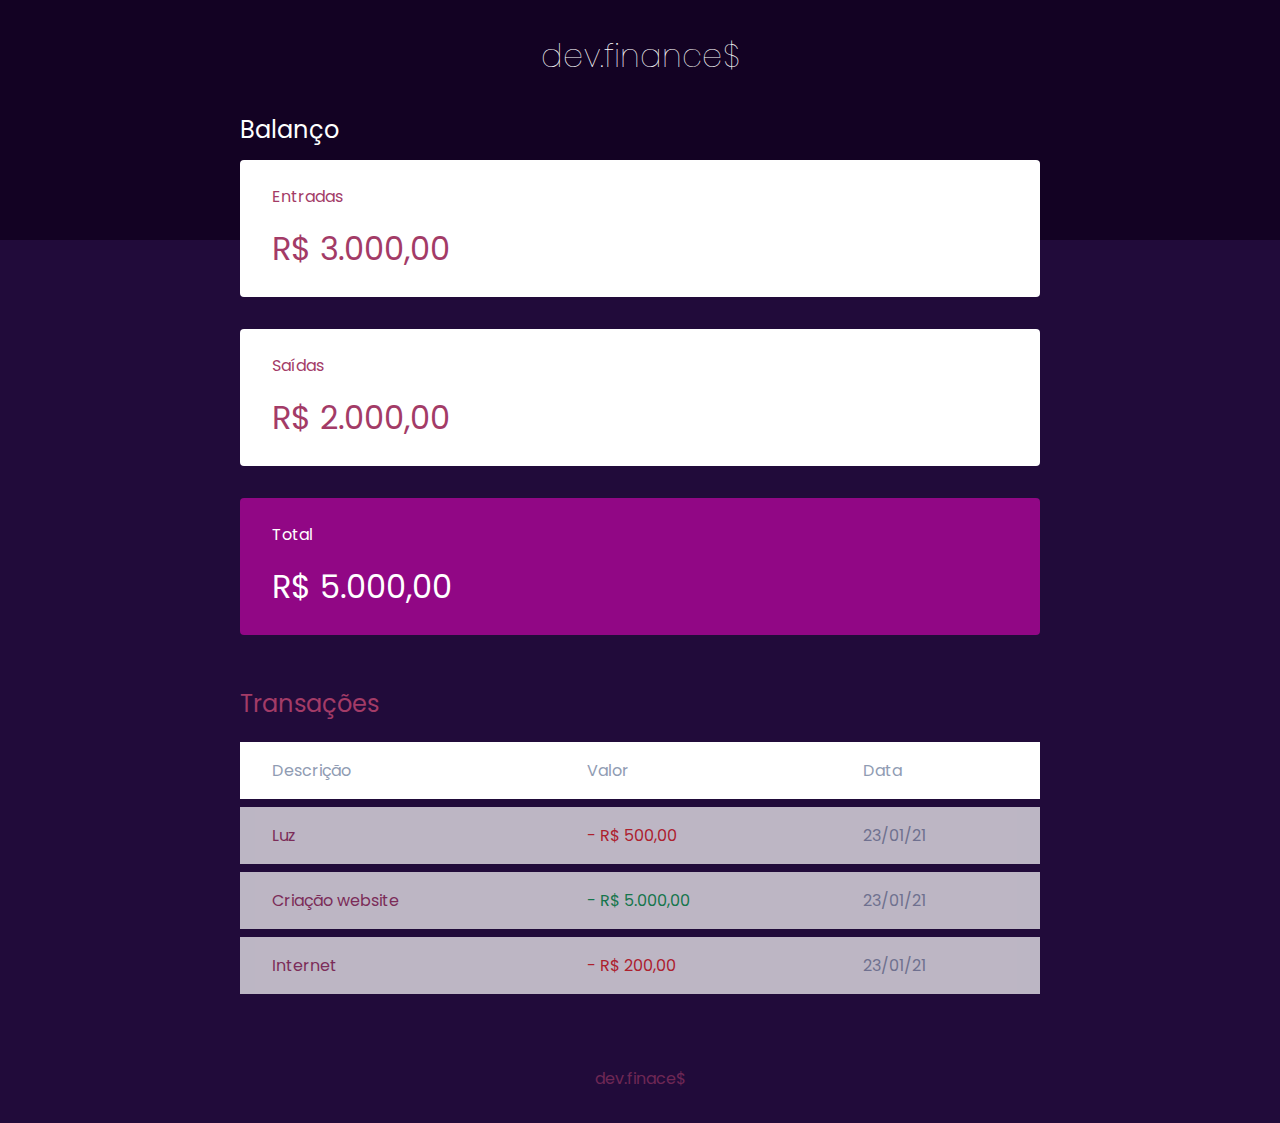
<file: index.html>
<!DOCTYPE html>
<html lang="pt-br">

<head>
    <meta charset="UTF-8">
    <meta name="viewport" content="width=device-width, initial-scale=1.0">
    <title>dev.finance$</title>
    <link rel="stylesheet" href="css/style.css">
    <link rel="preconnect" href="https://fonts.gstatic.com">
<link href="https://fonts.googleapis.com/css2?family=Poppins:ital,wght@0,100;0,400;0,700;1,100;1,400;1,700&display=swap" rel="stylesheet">

</head>

<body>

    <header>
        <h1 id="logo">dev.finance$</h1>
    </header>

    <main class="container">

        <section id="balance">
            <h2>Balanço</h2>

            <div class="card">
                <h3>Entradas</h3>
                <p>R$ 3.000,00</p>
            </div>

            <div class="card">
                <h3>Saídas</h3>
                <p>R$ 2.000,00</p>
            </div>

            <div class="card total">
                <h3>Total</h3>
                <p>R$ 5.000,00</p>
            </div>
        </section>
        <section id="transaction">
            <h2>Transações</h2>

            <table id="data-table">
                <thead>
                    <tr>
                        <th>Descrição</th>
                        <th>Valor</th>
                        <th>Data</th>
                    </tr>
                </thead>
                <tbody>
                    <tr>
                        <td class="description">Luz</td>
                        <td class="expense">- R$ 500,00</td>
                        <td class="date">23/01/21</td>
                    </tr>
                    <tr>
                        <td class="description">Criação website</td>
                        <td class="income">- R$ 5.000,00</td>
                        <td class="date">23/01/21</td>
                    </tr>
                    <tr>
                        <td class="description">Internet</td>
                        <td class="expense">- R$ 200,00</td>
                        <td class="date">23/01/21</td>
                    </tr>
                </tbody>
            </table>
        </section>



    </main>

    <footer><p>dev.finace$</p></footer>
</body>

</html>
</file>
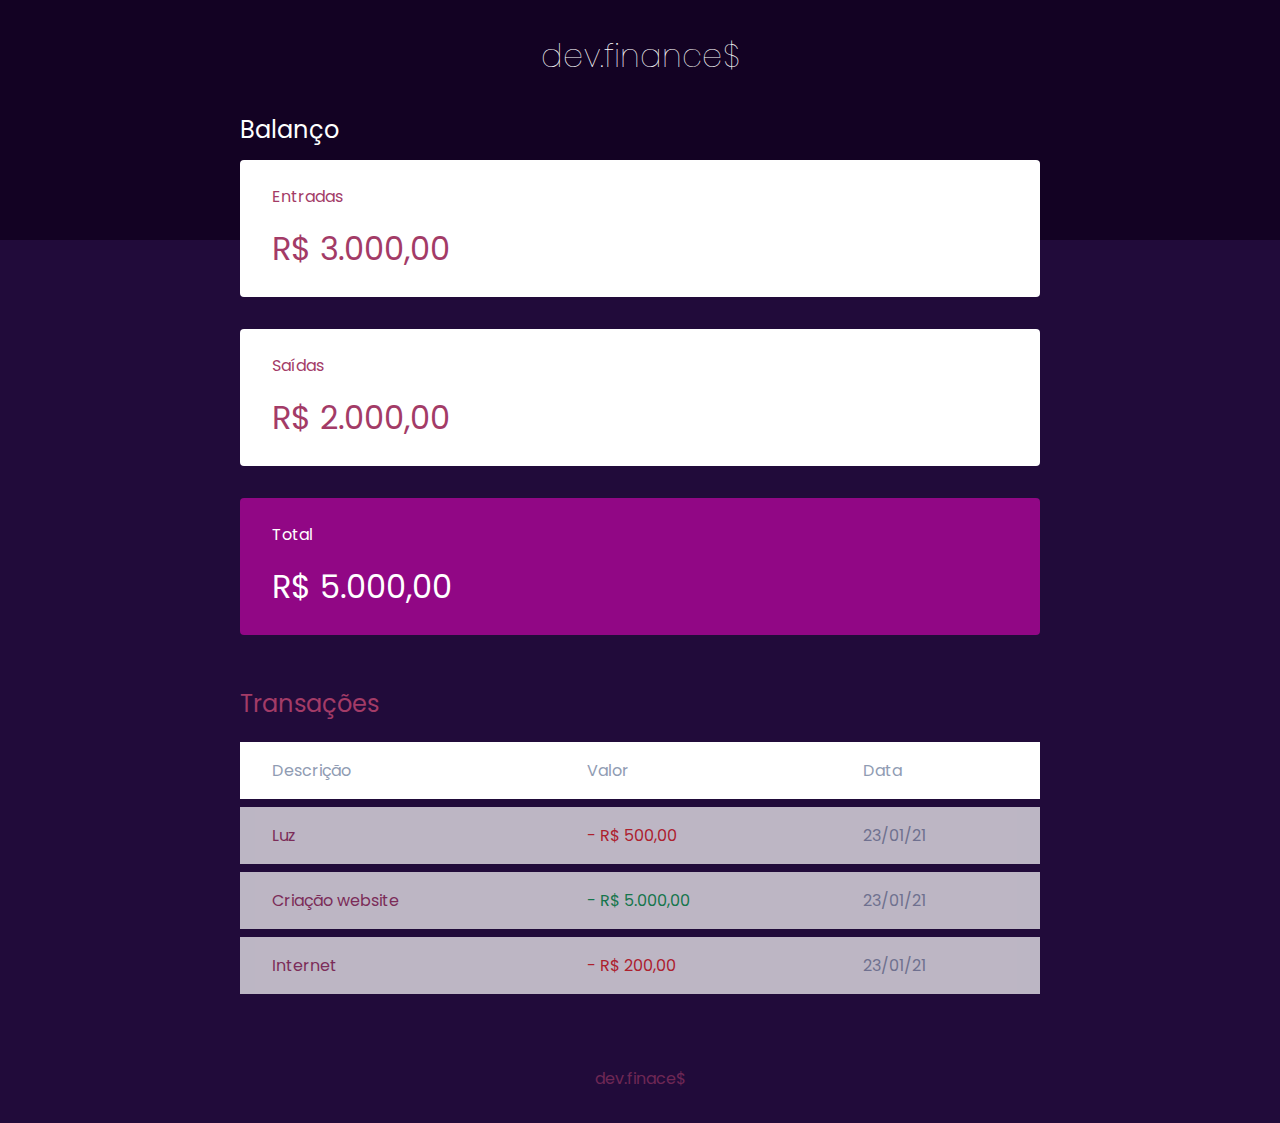
<file: Site/index.html>
<!DOCTYPE html>
<html lang="pt-br">

<head>
    <meta charset="UTF-8">
    <meta name="viewport" content="width=device-width, initial-scale=1.0">
    <title>dev.finance$</title>
    <link rel="stylesheet" href="./style.css">
    <link rel="preconnect" href="https://fonts.gstatic.com">
<link href="https://fonts.googleapis.com/css2?family=Poppins:ital,wght@0,100;0,400;0,700;1,100;1,400;1,700&display=swap" rel="stylesheet">

</head>

<body>

    <header>
        <h1 id="logo">dev.finance$</h1>
    </header>

    <main class="container">

        <section id="balance">
            <h2>Balanço</h2>

            <div class="card">
                <h3>Entradas</h3>
                <p>R$ 3.000,00</p>
            </div>

            <div class="card">
                <h3>Saídas</h3>
                <p>R$ 2.000,00</p>
            </div>

            <div class="card total">
                <h3>Total</h3>
                <p>R$ 5.000,00</p>
            </div>
        </section>
        <section id="transaction">
            <h2>Transações</h2>

            <table id="data-table">
                <thead>
                    <tr>
                        <th>Descrição</th>
                        <th>Valor</th>
                        <th>Data</th>
                    </tr>
                </thead>
                <tbody>
                    <tr>
                        <td class="description">Luz</td>
                        <td class="expense">- R$ 500,00</td>
                        <td class="date">23/01/21</td>
                    </tr>
                    <tr>
                        <td class="description">Criação website</td>
                        <td class="income">- R$ 5.000,00</td>
                        <td class="date">23/01/21</td>
                    </tr>
                    <tr>
                        <td class="description">Internet</td>
                        <td class="expense">- R$ 200,00</td>
                        <td class="date">23/01/21</td>
                    </tr>
                </tbody>
            </table>
        </section>



    </main>

    <footer><p>dev.finace$</p></footer>
</body>

</html>
</file>
<file: css/style.css>
/* Global ===========================*/
:root {
    --dark-blue: #a33b67;
}
* {
    margin: 0;
    padding: 0;
    box-sizing: border-box;
}

body {
    background: #190233f6;
    font-family: 'Poppins', sans-serif;
}

.container {
    width: min(90vw, 800px);
    margin: auto;
}
/* Titles ===========================*/
h2 {
    margin-top: 3.2rem;
    margin-bottom: 0.8rem;
    color: var(--dark-blue);

    font-weight: normal;
}


/*#dcdfe4;*/
/* Header ===========================*/
header {
    background: #130222f6;
    padding: 2rem 0 10rem;
    text-align: center;
}

#logo {
    color: #fff;
    font-weight: 100;
}

/* Balance ===========================*/
#balance {
    margin-top: -8rem;
}

#balance h2 {
    color: #fff;
    margin-top: 0px;
}

/* Cards ===========================*/
.card {
    background: white;
    padding: 1.5rem 2rem;
    border-radius: 0.25rem;

    margin-bottom: 2rem;

    color: var(--dark-blue);
}

.card h3 {
    font-weight: normal;
    font-size: 1rem;
}

.card p {
    font-size: 2rem;
    line-height: 3rem;
    margin-top: 1rem;
}

.card.total {
    background: #910785;
    color: white;
}
/* Table ===========================*/

#data-table {
     width: 100%;
     border-spacing: 0 0.5rem;
     color: #909cb3; 
}

table thead td:first-child,
table thead tr:first-child{
    border-radius: 0.25rem 0 0.2 5rem;
}

table th {
    background: white;
    padding: 1rem 2rem;
    font-weight: normal;
    text-align: left; ;
} 

table tbody tr {
    opacity: 0.7;
}
table tbody tr:hover {
    opacity: 1;
}

table td {
    background: white;
    padding: 1rem 2rem;

}

td.description {
    color: var(--dark-blue);
}

td.income {
    color: #12a454;
}

td.expense {
    color: #e92929;
}
/* Footer ===========================*/
footer {
    text-align: center;
    padding: 4rem 0 2rem;
    color: var(--dark-blue);
    opacity: 0.6;
}
</file>
<file: Site/style.css>
/* Global ===========================*/
:root {
    --dark-blue: #a33b67;
}
* {
    margin: 0;
    padding: 0;
    box-sizing: border-box;
}

body {
    background: #190233f6;
    font-family: 'Poppins', sans-serif;
}

.container {
    width: min(90vw, 800px);
    margin: auto;
}
/* Titles ===========================*/
h2 {
    margin-top: 3.2rem;
    margin-bottom: 0.8rem;
    color: var(--dark-blue);

    font-weight: normal;
}


/*#dcdfe4;*/
/* Header ===========================*/
header {
    background: #130222f6;
    padding: 2rem 0 10rem;
    text-align: center;
}

#logo {
    color: #fff;
    font-weight: 100;
}

/* Balance ===========================*/
#balance {
    margin-top: -8rem;
}

#balance h2 {
    color: #fff;
    margin-top: 0px;
}

/* Cards ===========================*/
.card {
    background: white;
    padding: 1.5rem 2rem;
    border-radius: 0.25rem;

    margin-bottom: 2rem;

    color: var(--dark-blue);
}

.card h3 {
    font-weight: normal;
    font-size: 1rem;
}

.card p {
    font-size: 2rem;
    line-height: 3rem;
    margin-top: 1rem;
}

.card.total {
    background: #910785;
    color: white;
}
/* Table ===========================*/

#data-table {
     width: 100%;
     border-spacing: 0 0.5rem;
     color: #909cb3; 
}

table thead td:first-child,
table thead tr:first-child{
    border-radius: 0.25rem 0 0.2 5rem;
}

table th {
    background: white;
    padding: 1rem 2rem;
    font-weight: normal;
    text-align: left; ;
} 

table tbody tr {
    opacity: 0.7;
}
table tbody tr:hover {
    opacity: 1;
}

table td {
    background: white;
    padding: 1rem 2rem;

}

td.description {
    color: var(--dark-blue);
}

td.income {
    color: #12a454;
}

td.expense {
    color: #e92929;
}
/* Footer ===========================*/
footer {
    text-align: center;
    padding: 4rem 0 2rem;
    color: var(--dark-blue);
    opacity: 0.6;
}
</file>
